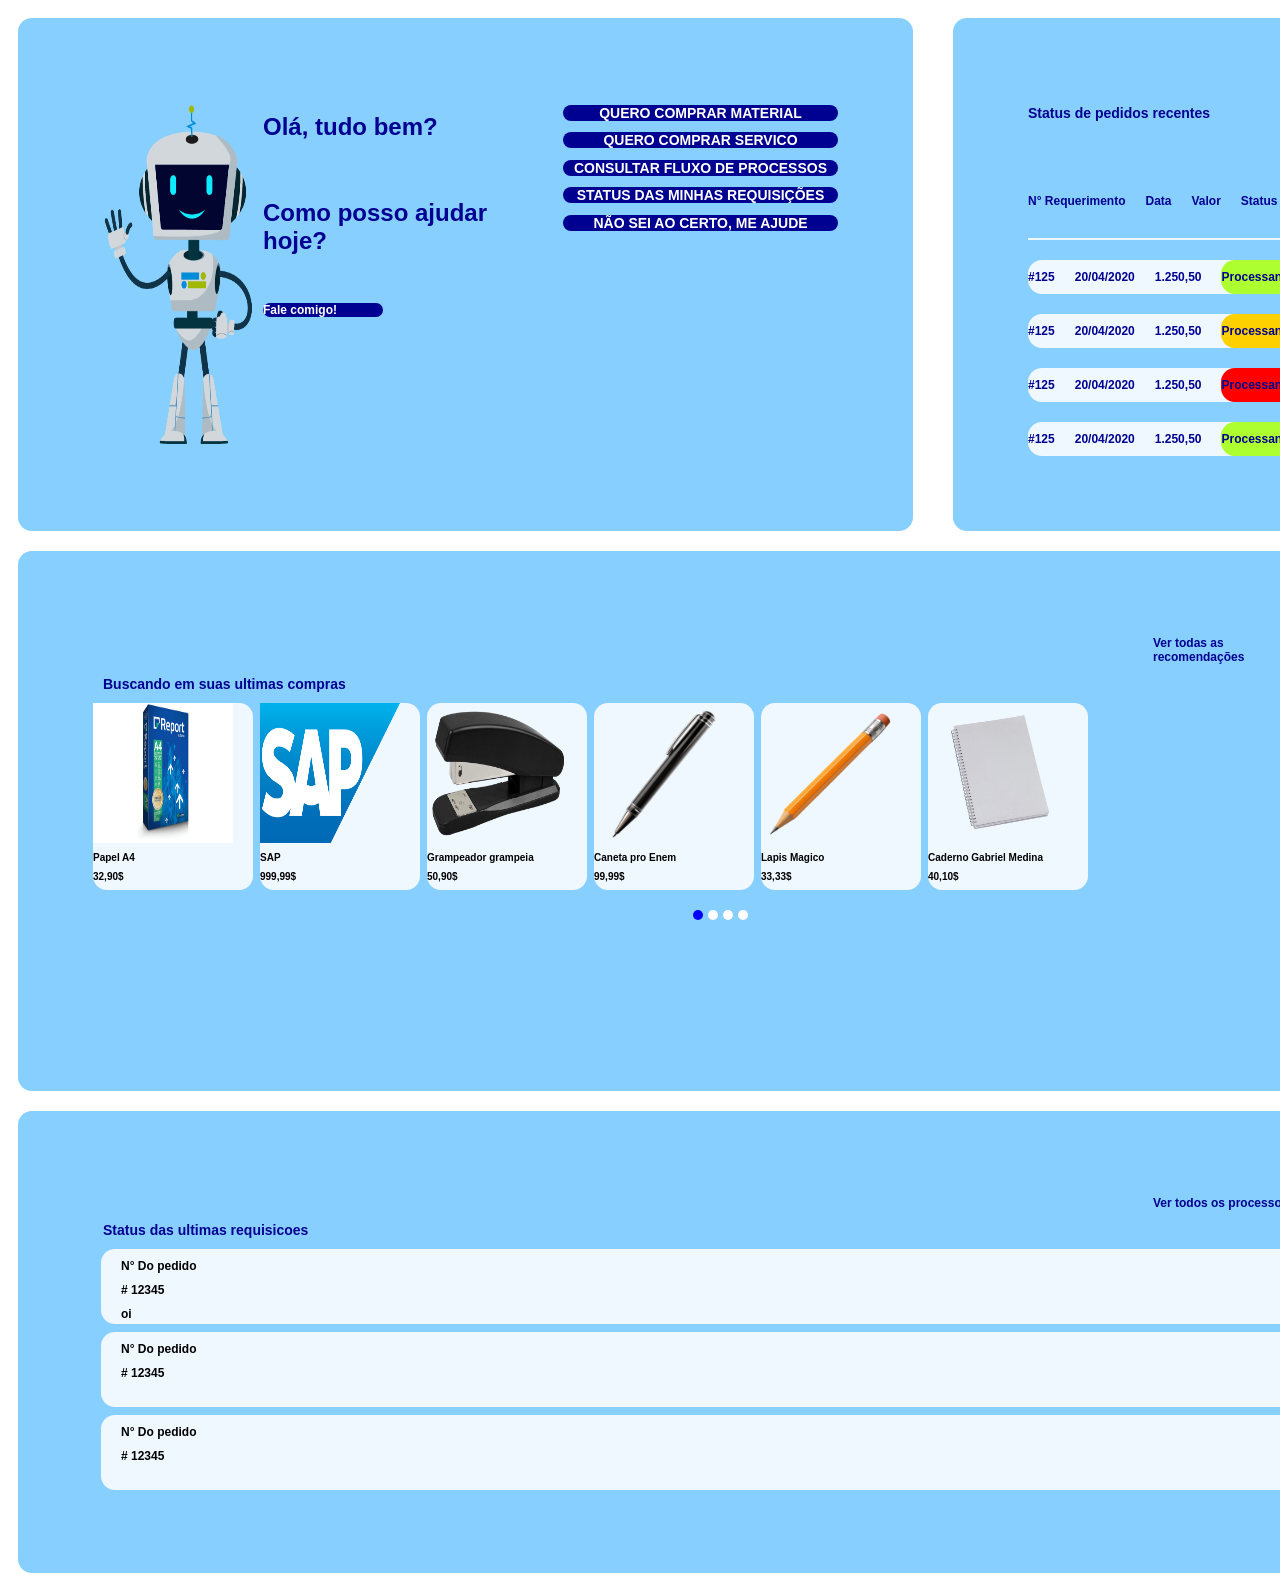
<file: index.html>
<html lang="pt-br">

<head>
    <meta charset="UTF-8">
    <meta name="viewport" content="width=device-width, initial-scale=1.0">
    <title>Projetinho Legal</title>
    <link rel="stylesheet" href="style.css">
    <section>

    </section>
</head>

<body>
    <main>
        <section> <!-- Principal -->
            <section id="primeira_linha">
                <div class="tamanho">
                    <img id="imagem-robo" src="Assets/imagens_site2/imagem robo.png" alt="Imagem Robo">
                    <div class="texto_bloco1">
                        <h2>Olá, tudo bem?</h2>
                        <br>
                        <h2 id ="tx1">Como posso ajudar hoje?</h2>
                        <br>
                            <div class="fale_comigo">
                            <h2>Fale comigo!</h2>
                                <div>
                                    
                                </div>
                            </div>

                    </div>

                    <div>
                        <h2 id="material">QUERO COMPRAR MATERIAL</h2>
                        <h2 id="servico">QUERO COMPRAR SERVICO</h2>
                        <h2 id="consultar">CONSULTAR FLUXO DE PROCESSOS</h2>
                        <h2 id="requisicoes">STATUS DAS MINHAS REQUISIÇÕES</h2>
                        <h2 id="ajuda">NÃO SEI AO CERTO, ME AJUDE</h2>
                        </div>
                    <div>

                    </div>
                </div>
                </div>
                <div class="tamanho2">       
                    <div><h2 class="t2_mensagem_maior">Status de pedidos recentes</h2>
                    <div><h2 class="t2_mensagem_menor">Ver todos os pedidos</h2>
                            <section id="minititulo">
                            <div>
                                <h2><strong>N° Requerimento</strong></h2>
                             </div>
                             <div>
                                <h2><strong>Data</strong></h2>
                             </div>
                             <div>
                                <h2><strong>Valor</strong></h2>
                            </div>
                            <div>
                                <h2><strong>Status</strong></h2>    
                            </div>
                                <section id="linhazinha"></section>
                                <section class="minitabela">
                                    <div>
                                        <h2><strong>#125</strong></h2>
                                    </div>
                                    <div>
                                        <h2><strong>20/04/2020</strong></h2>
                                    </div>
                                    <div>
                                        <h2><strong>1.250,50</strong></h2>
                                    </div>
                                    <div id="status_verde">
                                        <h2><strong>Processando</strong></h2>    
                                    </div>
                                </section>

                                <section class="minitabela">
                                    <div>
                                        <h2><strong>#125</strong></h2>
                                    </div>
                                    <div>
                                        <h2><strong>20/04/2020</strong></h2>
                                    </div>
                                    <div>
                                        <h2><strong>1.250,50</strong></h2>
                                    </div>
                                    <div id="status_amarelo">
                                        <h2><strong>Processando</strong></h2>    
                                    </div>
                                </section>

                                <section class="minitabela">
                                    <div>
                                        <h2><strong>#125</strong></h2>
                                    </div>
                                    <div>
                                        <h2><strong>20/04/2020</strong></h2>
                                    </div>
                                    <div>
                                        <h2><strong>1.250,50</strong></h2>
                                    </div>
                                    <div id="status_vermelho">
                                        <h2><strong>Processando</strong></h2>    
                                    </div>
                                </section>

                                <section class="minitabela">
                                    <div>
                                        <h2><strong>#125</strong></h2>
                                    </div>
                                    <div>
                                        <h2><strong>20/04/2020</strong></h2>
                                    </div>
                                    <div>
                                        <h2><strong>1.250,50</strong></h2>
                                    </div>
                                    <div id="status_verde">
                                        <h2><strong>Processando</strong></h2>    
                                    </div>
                                </section>
                            </section>
                    </div>
                    </div>         
                    </section>

                    
                </div>
                </div>      

                
            </section>
            <section id="segunda_linha">

            <div class="tamanho"> 
                <div><h2 class="superiordir"><strong>Ver todas as recomendações</strong></h2>
                <div><h2 class="superioresq"><strong>Buscando em suas ultimas compras</strong></h2>
                    <section id="menu_compras">
                        <div class="background_compras">
                            <img class="imagem_compra" src="Assets/imagens_site2/imagem papel.png" alt="Imagem de um Papel A4">
                            <div>
                                <h2 class="texto_compra">Papel A4</h2>
                                <h2 class="texto_compra">32,90$</h2> 
                            </div>
                        </div>
                        <div class="background_compras">
                            <img class="imagem_compra" src="Assets/imagens_site2/imagem SAP.png" alt="Imagem do">
                             <div>
                                <h2 class="texto_compra">SAP</h2>
                                <h2 class="texto_compra">999,99$</h2> 
                            </div>
                        </div>
                        <div class="background_compras">
                            <img class="imagem_compra" src="Assets/imagens_site2/imagem grampeador.png" alt="Imagem de um grampeador">
                             <div>
                                <h2 class="texto_compra">Grampeador grampeia</h2>
                                <h2 class="texto_compra">50,90$</h2> 
                            </div>
                        </div>
                        <div class="background_compras">
                            <img class="imagem_compra" src="Assets/imagens_site2/imagem caneta.png" alt="Imagem de uma caneta">
                             <div>
                                <h2 class="texto_compra">Caneta pro Enem</h2>
                                <h2 class="texto_compra">99,99$</h2> 
                            </div>
                        </div>
                        <div class="background_compras">
                            <img class="imagem_compra" src="Assets/imagens_site2/imagem lapis.png" alt="Imagem de um lapis">
                             <div>
                                <h2 class="texto_compra">Lapis Magico</h2>
                                <h2 class="texto_compra">33,33$</h2> 
                            </div>
                        </div>
                        <div class="background_compras">
                            <img class="imagem_compra" src="Assets/imagens_site2/imagem caderno.png" alt="Imagem de um caderno">
                             <div>
                                <h2 class="texto_compra">Caderno Gabriel Medina</h2>
                                <h2 class="texto_compra">40,10$</h2> 
                             </div>
                        </div>
                    </section>
                    <div id="circulo_azul">
                        <h2></h2>
                        <div class="circulo_branco">
                            <h2></h2>
                            <div class="circulo_branco">
                            <h2></h2>
                            <div class="circulo_branco">
                            <h2></h2>
                            </div>
                            </div>
                        </div>
                    </div>
                </div>
            </div>
        </div>
            
            <div class="tamanho2"> 
                <div><h2 class="t2_mensagem_maior">Mensagens e alertas</h2> 
                <div><h2 class="t2_mensagem_menor">Ver todas as mensagens</h2>  
                    <div class="background_mensagem">
                        <div>
                            <img class="imagem_pessoa" src="Assets/imagens_site2/sou-uma-pessoa-boa-ou-nao.jpg" alt="Imagem de uma pessoa">
                        </div>
                    </div> 
                    <div class="background_mensagem">
                        <div>
                            <img class="imagem_pessoa" src="Assets/imagens_site2/sou-uma-pessoa-boa-ou-nao.jpg" alt="Imagem de uma pessoa">
                        </div>
                    </div>
                    <div class="background_mensagem">
                        <div>
                            <img class="imagem_pessoa" src="Assets/imagens_site2/sou-uma-pessoa-boa-ou-nao.jpg" alt="Imagem de uma pessoa">
                        </div>
                    </div>
                    <div class="background_mensagem">
                        <div>
                            <img class="imagem_pessoa" src="Assets/imagens_site2/sou-uma-pessoa-boa-ou-nao.jpg" alt="Imagem de uma pessoa">
                        </div>
                    </div>           
                </div>
                </div>
            </div>
            </section>

            <section id="terceira_linha">
            <div class="tamanho"> 
                <div><h2 class="superiordir"><strong>Ver todos os processos</strong></h2>
                <div><h2 class="superioresq"><strong>Status das ultimas requisicoes</strong></h2>
                    <section class="tabela">
                        <h2></h2>
                            <div>
                                <h2><strong>N° Do pedido</strong></h2>
                                <h2><strong># 12345</strong></h2>
                                    <div>
                                        <h2>oi</h2>
                                    </div>
                            </div>
                    </section>
                    <section class="tabela">
                        <h2></h2>
                            <div>
                                <h2><strong>N° Do pedido</strong></h2>
                                <h2><strong># 12345</strong></h2>
                            </div>
                    </section>
                    <section class="tabela">
                        <h2></h2>
                            <div>
                                <h2><strong>N° Do pedido</strong></h2>
                                <h2><strong># 12345</strong></h2>
                            </div>
                    </section>
                </div>
                </div>


            </div>        
            <div class="tamanho2"> 
                <div><h2 id="textinhoesquerdo"> Ultimas transações e Pedidos</h2>
                <div><h2 id="textinhodireita"> Ver todas transações </h2>
                    <section id ="ultima_transacao">
                        <div class="background_transicao">
                            <img class="imagem_compra" src="Assets/imagens_site2/imagem papel.png" alt="Imagem de um Papel A4">
                                <div>
                                <h2 class="texto_transicao">Papel A4</h2>
                                <h2 class="texto_transicao">32,90$</h2> 
                                </div>
                            </div>
                        <div class="background_transicao">
                            <img class="imagem_compra" src="Assets/imagens_site2/imagem grampeador.png" alt="Imagem de um grampeador">
                                <div>
                                <h2 class="texto_compra">Grampeador grampeia</h2>
                                <h2 class="texto_compra">50,90$</h2> 
                                </div>
                            </div>
                        <div class="background_transicao">
                            <img class="imagem_compra" src="Assets/imagens_site2/imagem caneta.png" alt="Imagem de uma caneta">
                                <div>
                                <h2 class="texto_compra">Caneta pro Enem</h2>
                                <h2 class="texto_compra">99,99$</h2> 
                                </div>
                            </div>
                    </section>
                    <div id="circulo_azul2">
                        <h2></h2>
                        <div class="circulo_branco1">
                            <h2></h2>
                            <div class="circulo_branco1">
                            <h2></h2>
                            <div class="circulo_branco1">
                            <h2></h2>
                            </div>
                            </div>
                        </div>
                    </div>
                </div>
                </div>
            </section>

    </main>
</body>
</html>
</file>
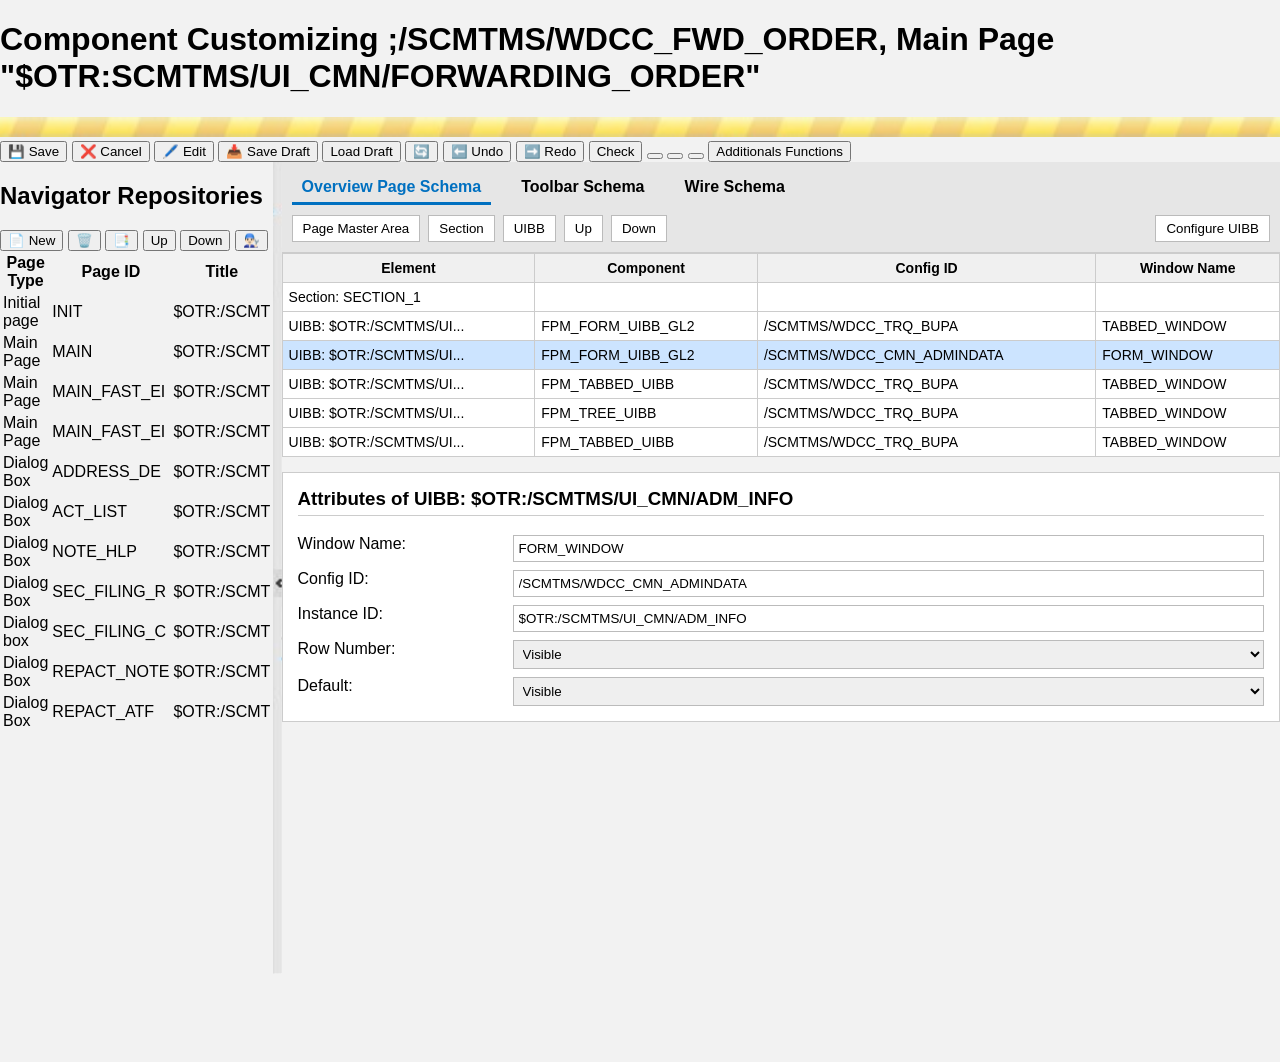
<file: page1.html>
<!DOCTYPE html>
<html lang="pt-br">
<head>
    <meta charset="UTF-8">
    <meta name="viewport" content="width=device-width, initial-scale=1.0">
    <link rel="stylesheet" href="style.css">
    <title>Document</title>
</head>
<body id="pg1_body">
    <header id="hd_pg1">
        <h1>Component Customizing ;/SCMTMS/WDCC_FWD_ORDER, Main Page "$OTR:SCMTMS/UI_CMN/FORWARDING_ORDER"</h1>
        <img id="linha_amarela" src="assets/imagens/unnamed.png" alt="">
    </header>
    <nav>
        <button>💾 Save</button>
        <button>❌ Cancel</button>
        <button>🖊️ Edit</button>

        <button>📥 Save Draft</button>
        <button> Load Draft</button>

        <button>🔄</button>
        <button>⬅️ Undo</button>
        <button>➡️ Redo</button>

        <button>Check</button>
        <button></button>
        <button></button>
        <button></button>

        <button>Additionals Functions</button>
    </nav>

    <main class="centro">
        <section class="sec_esq">
        <div>
                <h2>Navigator  Repositories</h2>
            </div>

            <div>
                <button>📄 New</button>
                <button>🗑️</button>
                <button>📑</button>
                <button>Up</button>
                <button>Down</button>
                <button>👨🏻‍🔧</button>

            </div>

            <table class="tbl_dir">
            
                <tr>
                    <th>Page Type</th>
                    <th>Page ID</th>
                    <th>Title</th>
                </tr>
                <tr>
                    <td>Initial page</td>
                    <td>INIT</td>
                    <td>$OTR:/SCMT</td>
                </tr>

                <tr>
                    <td>Main Page</td>
                    <td>MAIN</td>
                    <td>$OTR:/SCMT</td>
                </tr>

                <tr>
                    <td>Main Page</td>
                    <td>MAIN_FAST_EI</td>
                    <td>$OTR:/SCMT</td>
                </tr>
                <tr>
                    <td>Main Page</td>
                    <td>MAIN_FAST_EI</td>
                    <td>$OTR:/SCMT</td>
                </tr>
                <tr>
                    <td>Dialog Box</td>
                    <td>ADDRESS_DE</td>
                    <td>$OTR:/SCMT</td>
                </tr>
                <tr>
                    <td>Dialog Box</td>
                    <td>ACT_LIST</td>
                    <td>$OTR:/SCMT</td>
                </tr>
                <tr>
                    <td>Dialog Box</td>
                    <td>NOTE_HLP</td>
                    <td>$OTR:/SCMT</td>
                </tr>
                <tr>
                    <td>Dialog Box</td>
                    <td>SEC_FILING_R</td>
                    <td>$OTR:/SCMT</td>
                </tr>
                <tr>
                    <td>Dialog box</td>
                    <td>SEC_FILING_C</td>
                    <td>$OTR:/SCMT</td>
                </tr>
                <tr>
                    <td>Dialog Box</td>
                    <td>REPACT_NOTE</td>
                    <td>$OTR:/SCMT</td>
                </tr>   
                <tr>
                    <td>Dialog Box</td>
                    <td>REPACT_ATF</td>
                    <td>$OTR:/SCMT</td>
                </tr>
            </table>
            
        </section>

        <section>
            <img class="aba" src="assets/imagens/image.png" alt="aba">
        </section>
            
        <div class="tbl_esq">
            <div class="schema_header">
                <div class="tabs">
                    <span class="active_tab">Overview Page Schema</span>
                    <span>Toolbar Schema</span>
                    <span>Wire Schema</span>
                </div>

                <div class="schema_actions">
                    <button>Page Master Area</button>
                    <button>Section</button>
                    <button>UIBB</button>
                    <button>Up</button>
                    <button>Down</button>
                    <button class="config_btn">Configure UIBB</button>
                </div>
            </div>

            <table class="schema_table">
                <tr>
                    <th>Element</th>
                    <th>Component</th>
                    <th>Config ID</th>
                    <th>Window Name</th>
                </tr>
                
                <tr>
                    <td>Section: SECTION_1</td>
                    <td></td>
                    <td></td>
                    <td></td>
                </tr>

                <tr>
                    <td>UIBB: $OTR:/SCMTMS/UI...</td>
                    <td>FPM_FORM_UIBB_GL2</td>
                    <td>/SCMTMS/WDCC_TRQ_BUPA</td>
                    <td>TABBED_WINDOW</td>
                </tr>

                <tr class="selected">
                    <td>UIBB: $OTR:/SCMTMS/UI...</td>
                    <td>FPM_FORM_UIBB_GL2</td>
                    <td>/SCMTMS/WDCC_CMN_ADMINDATA</td>
                    <td>FORM_WINDOW</td>
                </tr>

                <tr>
                    <td>UIBB: $OTR:/SCMTMS/UI...</td>
                    <td>FPM_TABBED_UIBB</td>
                    <td>/SCMTMS/WDCC_TRQ_BUPA</td>
                    <td>TABBED_WINDOW</td>
                </tr>

                <tr>
                    <td>UIBB: $OTR:/SCMTMS/UI...</td>
                    <td>FPM_TREE_UIBB</td>
                    <td>/SCMTMS/WDCC_TRQ_BUPA</td>
                    <td>TABBED_WINDOW</td>
                </tr>

                <tr>
                    <td>UIBB: $OTR:/SCMTMS/UI...</td>
                    <td>FPM_TABBED_UIBB</td>
                    <td>/SCMTMS/WDCC_TRQ_BUPA</td>
                    <td>TABBED_WINDOW</td>
                </tr>

            </table>
            <div class="attributes">
                <h3>Attributes of UIBB: $OTR:/SCMTMS/UI_CMN/ADM_INFO</h3>

            <div class="form_grid">
                <label>Window Name:</label>
                <input type="text" value="FORM_WINDOW">

                <label>Config ID:</label>
                <input type="text" value="/SCMTMS/WDCC_CMN_ADMINDATA">

                <label>Instance ID:</label>
                <input type="text" value="$OTR:/SCMTMS/UI_CMN/ADM_INFO">

                <label>Row Number:</label>
                <select>
                    <option>Visible</option>
                    <option>Hidden</option>
                    <option>Hidden and Excluded from Event Loop (Technical)</option>
                </select>

                <label>Default:</label>
                <select>
                    <option>Visible</option>
                    <option>Hidden</option>
                </select>
            </div>
        </div>
    </main>
</body>
</html>
</file>
<file: style.css>
#main{
    background-color: white;
    padding: 0px;
}
.tamanho {
    background-color: rgb(134, 207, 255);
    width: 1230;
    border-radius: 14px;
    display: flex;
    padding: 75px; 
    margin: 10px;
}
.tamanho2{
    background-color: rgb(134, 207, 255);
    width: 400px;
    border-radius: 14px;
    display: flex;
    padding: 75px;
    margin: 10px; 
}
#primeira_linha{
    display: flex;
    gap: 20px;
}

/* Introdução */
#imagem-robo {
    width: 150px;
    height: auto;
    margin: 10px;
}
.texto_bloco1 {
    color: rgb(0, 0, 145);
    font-family: 'Montserrat', sans-serif;
    width: 300px;
}
#tx1 {
    color: rgb(0, 0, 145);
    font-family: 'Montserrat', sans-serif;

    width: 275px;
}
#seta_azul{
    width: 20px;
    height: auto;
    margin-left: 10px;
}
#material {
    background-color: rgb(0, 0, 145);
    color:white;
    font-family: 'Montserrat', sans-serif;

    width: 275;
    border-radius: 14px;
    font-size: 14;
    text-align: center;
}
#servico{
    background-color: rgb(0, 0, 145);
    color:white;
    font-family: 'Montserrat', sans-serif;

    width: 275;
    border-radius: 14px;
    font-size: 14;
    align-items: center;
    text-align: center;
}
#consultar{
    background-color: rgb(0, 0, 145);
    color:white;
    font-family: 'Montserrat', sans-serif;
    width: 275;
    border-radius: 14px;
    font-size: 14;
    text-align: center;
}
#requisicoes{
    background-color: rgb(0, 0, 145);
    color:white;
    font-family: 'Montserrat', sans-serif;
    width: 275;
    border-radius: 14px;
    font-size: 14;
    text-align: center;
}
#ajuda{
    background-color: rgb(0, 0, 145);
    color:white;
    font-family: 'Montserrat', sans-serif;
    width: 275;
    border-radius: 14px;
    font-size: 14;
    text-align: center;
}
.fale_comigo {
    background-color: rgb(0, 0, 145);
    color:white;
    font-family: 'Montserrat', sans-serif;
    width: 120px;
    border-radius: 14px;
    font-size: 8;
}
/* Status de pedidos */

.t2_mensagem_maior {
    color: rgb(0, 0, 145);
    font-size: 14px;
    font-family: 'Montserrat', sans-serif;
    margin-right: 10px;
}
.t2_mensagem_menor {
    color: rgb(0, 0, 145);
    font-size: 10px;
    font-family: 'Montserrat', sans-serif;
    margin-left: 300px;
} 
#minititulo {
    color: rgb(0, 0, 145);
    font-family: 'Montserrat', sans-serif;
    display: flex;
    flex-wrap: wrap;
    gap: 20px;
    font-size: 8px;
}
#linhazinha{
    background-color: aliceblue;
    width: 300px;
    height: 2px;
}

.minitabela{
    background-color: aliceblue;
    width: 250px;
    display: flex;
    gap: 20px;
    font-size: 8px;
    font-family: 'Montserrat', sans-serif;
    border-radius: 14px;
}

#status_verde{
    background-color: greenyellow;
    width: 100px;
    border-radius: 14px;
}

#status_amarelo{
    background-color: rgb(255, 208, 0);
    width: 100px;
    border-radius: 14px;
}
#status_vermelho{
    background-color: rgb(255, 0, 0);
    width: 100px;
    border-radius: 14px;
}

#segunda_linha{
    display: flex;
    gap: 20px;
    font-family: 'Montserrat', sans-serif;
    text-align: left;
}
.superioresq{
    color: rgb(0, 0, 145);
    font-family: 'Montserrat', sans-serif;
    text-align: right;
    font-size: 14px;
    margin-left: 10px;
    display: flex;
    gap: 20px;
    flex-wrap: wrap;
}

.superiordir{
    color: rgb(0, 0, 145);
    font-family: 'Montserrat', sans-serif;
    text-align: left;
    margin-left: 1060px;
    margin-right: 10px;
    font-size: 12px;
}
/* Ultimas compras */

#menu_compras{
    display: flex;
    gap: 7px;
    flex-wrap: wrap;
}
.background_compras{
    background-color: aliceblue;
    width: 160px;
    border-radius: 14px;
}
.imagem_compra{
    width: 140px;
    height: 140px;
}
.texto_compra{
    font-size: 10px;
    font-family: 'Montserrat', sans-serif;
}
#circulo_azul{
    background-color: blue;
    border-radius: 40px;
    width: 10px;
    height: 10px;
    margin-left: 600px;
    align-items: center;
}
.circulo_branco{
    background-color: white;
    border-radius: 40px;
    width: 10px;
    height: 10px;
    align-items: center;
    margin-left: 15px;
}

/* Mensagens e Alertas */

.background_mensagem{
    background-color: white;
    border-radius: 14px;
    width: 400px;
    height: 60px;
    display: flex;
    gap: 60px;
    margin: 20px;
}
.imagem_pessoa{
    size: 20px;
    width: 50px;
    height: 50px;
    border-radius: 200px;
    margin-top: 3px;
    margin-left: 5px;
    display: flex;
    gap: 60px;
}
#terceira_linha{
    display: flex;
    gap: 20px;
}
/*Status das requisições */

.tabela{
    background-color: aliceblue;
    width: 1220px;
    height: 75px;
    display: flex;
    gap: 20px;
    font-size: 8px;
    font-family: 'Montserrat', sans-serif;
    border-radius: 14px;
    margin: 8px;
}

/*Ultimas Transações */
#textinhodireita{
    color: rgb(0, 0, 145);
    font-size: 10px;
    font-family: 'Montserrat', sans-serif;
    margin-left: 400px;
    margin-bottom: 20px;
}
#textinhoesquerdo {
    color: rgb(0, 0, 145);
    font-size: 14px;
    font-family: 'Montserrat', sans-serif;
    margin-right: 10px;
}
.background_transicao{
    background-color: aliceblue;
    width: 145px;
    border-radius: 14px;
}
#ultima_transacao{
    display: flex;
    gap: 7px;
}
.texto_transicao{
    font-size: 10px;
    font-family: 'Montserrat', sans-serif;
}
#circulo_azul2{
    background-color: blue;
    border-radius: 40px;
    width: 10px;
    height: 10px;
    margin-left: 210px;
}
.circulo_branco1{
    background-color: white;
    border-radius: 40px;
    width: 10px;
    height: 10px;
    margin-left: 15px;
}

/*Parte pg1*/
#hd_pg{
    padding: 1px;
}

#linha_amarela{
    width: 100vw;
    height: 20px;
}

.aba{
    height: 812px;
}
.centro{
    display: flex;
}
.tbl_esq{
    height: 100vh;
    width: 100vw;
}
.titulos_tbls{
    display: flex;
    justify-content: space-between;
    align-items: center;
}

/*Parte restante*/
#pg1_body {
    font-family: Arial, sans-serif;
    background-color: #f2f2f2;
    height: 100%;
    margin: 0;
}

.schema_header {
    background: #e6e6e6;
    border-bottom: 1px solid #ccc;
    padding: 10px;
}

.tabs {
    display: flex;
    gap: 20px;
    font-weight: bold;
}

.tabs span {
    padding: 6px 10px;
}

.active_tab {
    border-bottom: 3px solid #0070c0;
    color: #0070c0;
}

.schema_actions {
    margin-top: 10px;
    display: flex;
    gap: 8px;
}

.schema_actions button {
    padding: 5px 10px;
    border: 1px solid #bbb;
    background: #fff;
}

.config_btn {
    margin-left: auto;
}

.schema_table {
    width: 100%;
    border-collapse: collapse;
    background: white;
}

.schema_table th,
.schema_table td {
    border: 1px solid #ccc;
    padding: 6px;
    font-size: 14px;
}

.schema_table th {
    background: #f0f0f0;
}

.selected {
    background-color: #cce4ff;
}

.attributes {
    background: #ffffff;
    margin-top: 15px;
    padding: 15px;
    border: 1px solid #ccc;
}

.attributes h3 {
    margin-top: 0;
    border-bottom: 1px solid #ccc;
    padding-bottom: 5px;
}

.form_grid {
    display: grid;
    grid-template-columns: 200px 1fr;
    gap: 8px 15px;
    margin-top: 10px;
}

.form_grid input,
.form_grid select {
    padding: 5px;
    border: 1px solid #bbb;
}
/*fim*/
</file>
